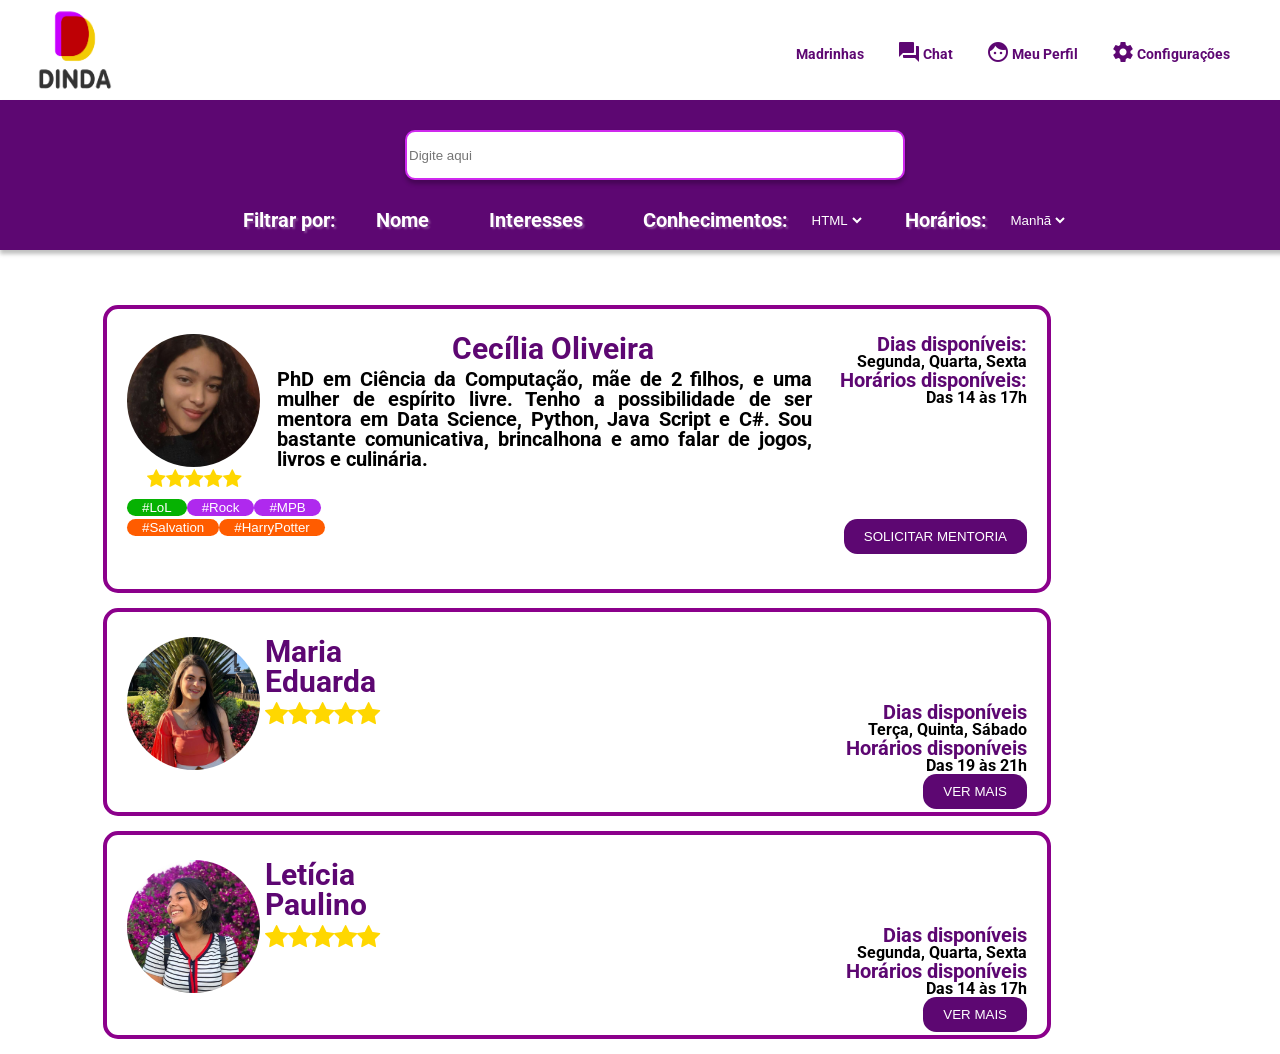
<file: index.html>
<!DOCTYPE html>
<html lang="pt-BR">

<head>
    <meta charset="UTF-8">
    <meta name="viewport" content="width=device-width, initial-scale=1.0">
    <link href="https://fonts.googleapis.com/css2?family=Roboto&display=swap" rel="stylesheet">
    <link rel="stylesheet" href="css/generic/reset.css">
    <link rel="stylesheet" href="css/style.css">
    <link rel="stylesheet" href="css/generic/container.css">
    <link rel="stylesheet" href="https://fonts.googleapis.com/icon?family=Material+Icons">
    <link rel="stylesheet" href="https://cdnjs.cloudflare.com/ajax/libs/font-awesome/4.7.0/css/font-awesome.min.css">
    <title>Dinda</title>
    <script type="text/javascript"></script>
</head>

<body>
    <header class="main-header container">
        <h1><img class="logo" src="img/logo-dinda.png" alt="Logo Dinda"></h1>
        <nav class="menu">
            <a class="action" href="#Madrinhas"><i class="material-icons">supervised_user_circle</i>Madrinhas</a>
            <a class="action" href="#Chat"><i class="material-icons">forum</i>Chat</a>
            <a class="action" href="#Meu-Perfil"><i class="material-icons">face</i>Meu Perfil</a>
            <a class="action" href="#Configuracoes"><i class="material-icons">settings</i>Configurações</a>

        </nav>
    </header>

    <div class="search container">
        <form class="input-box" action="" method="POST">
            <input class="search-box" type="search" name="" id="" placeholder="Digite aqui">
            <!-- <a class="icons" href="#"><i class="material-icons">search</i></a> -->
        </form>
        <div class="search-for">
            <p>Filtrar por: </p>
            <div class="category">
                <a class="category-action" href="#">Nome</a>
                <a class="category-action" href="#">Interesses</a>
                <a class="category-action" href="#">Conhecimentos: </a>
                <select>
                    <option>HTML</option>
                    <option>CSS</option>
                    <option>JS</option>
                    <option>PHP</option>
                    <option>C#</option>
                    <option>Java</option>
                </select>
                <a class="category-action" href="#">Horários: </a>
                <select>
                    <option>Manhã</option>
                    <option>Tarde</option>
                    <option>Noite</option>
                </select>
            </div>
        </div>
    </div>
    <section class="ac_box">
        <div class="ac_box_cont">
            <div class="float-left">
                <img src="img/Dindas-Cecilia.jpeg" alt="Foto Madrinha" id="userimage">
                
            </div>
            <div class="espaco disponible">
                <h3>Dias disponíveis:</h3>
                <h4>Segunda, Quarta, Sexta</h4>
                <h3>Horários disponíveis:</h3>
                <h4>Das 14 às 17h</h4>
            </div>
            

            <div class="name_madrinha">

                <h2>Cecília Oliveira</h2>
                <div class="alinhar-esquerda">
                    <p>PhD em Ciência da Computação, mãe de 2 filhos, e uma mulher de espírito livre.
                    Tenho a possibilidade de ser mentora em Data Science, Python, Java Script e C#.
                    Sou bastante comunicativa, brincalhona e amo falar de jogos, livros e culinária.</p>
                </div>


            </div>

            <article class="star">
                <span class="fa fa-star checked"></span>
                <span class="fa fa-star checked"></span>
                <span class="fa fa-star checked"></span>
                <span class="fa fa-star checked"></span>
                <span class="fa fa-star checked"></span>
            </article>

            
            <div class="interesses">

                <button class="button1">#LoL</button>
                <button class="button2">#Rock</button>
                <button class="button3">#MPB</button>
                <br>
                <button class="button4">#Salvation</button>
                <button class="button5">#HarryPotter</button>
            </div>

            
            <a href="solicitacoes.html"><button class="btn">SOLICITAR MENTORIA</button></a>
            
        </div>

        <div class="ac_box_conta">

            <img src="img/Dindas-Duda.jpeg" alt="Foto Madrinha" id="userimage"></img>

            <div class="nome_madrinha">

                <h2>Maria
                    <br>Eduarda</h2>
                <article>
                    <span class="fa fa-star checked"></span>
                    <span class="fa fa-star checked"></span>
                    <span class="fa fa-star checked"></span>
                    <span class="fa fa-star checked"></span>
                    <span class="fa fa-star checked"></span>
                </article>


            </div>
            <p>
                <h3>Dias disponíveis</h3>
                <h4>Terça, Quinta, Sábado</h4>
                <h3>Horários disponíveis</h3>
                <h4>Das 19 às 21h</h4>
            </p>

            <button class="btn">VER MAIS</button>


        </div>
        <div class="ac_box_conta">
            <img src="img/Dindas-Leticia.jpeg" alt="Foto Madrinha" id="userimage"></img>


            <div class="nome_madrinha float-left">

                <h2>Letícia
                    <br>Paulino</h2>
                <article>
                    <span class="fa fa-star checked"></span>
                    <span class="fa fa-star checked"></span>
                    <span class="fa fa-star checked"></span>
                    <span class="fa fa-star checked"></span>
                    <span class="fa fa-star checked"></span>
                </article>


            </div>
            <div>
                <h3>Dias disponíveis</h3>
                <h4>Segunda, Quarta, Sexta</h4>
                <h3>Horários disponíveis</h3>
                <h4>Das 14 às 17h</h4>
                <button class="btn">VER MAIS</button>
            </div>


        </div>

    </section>


</body>

</html>

</html>
</file>
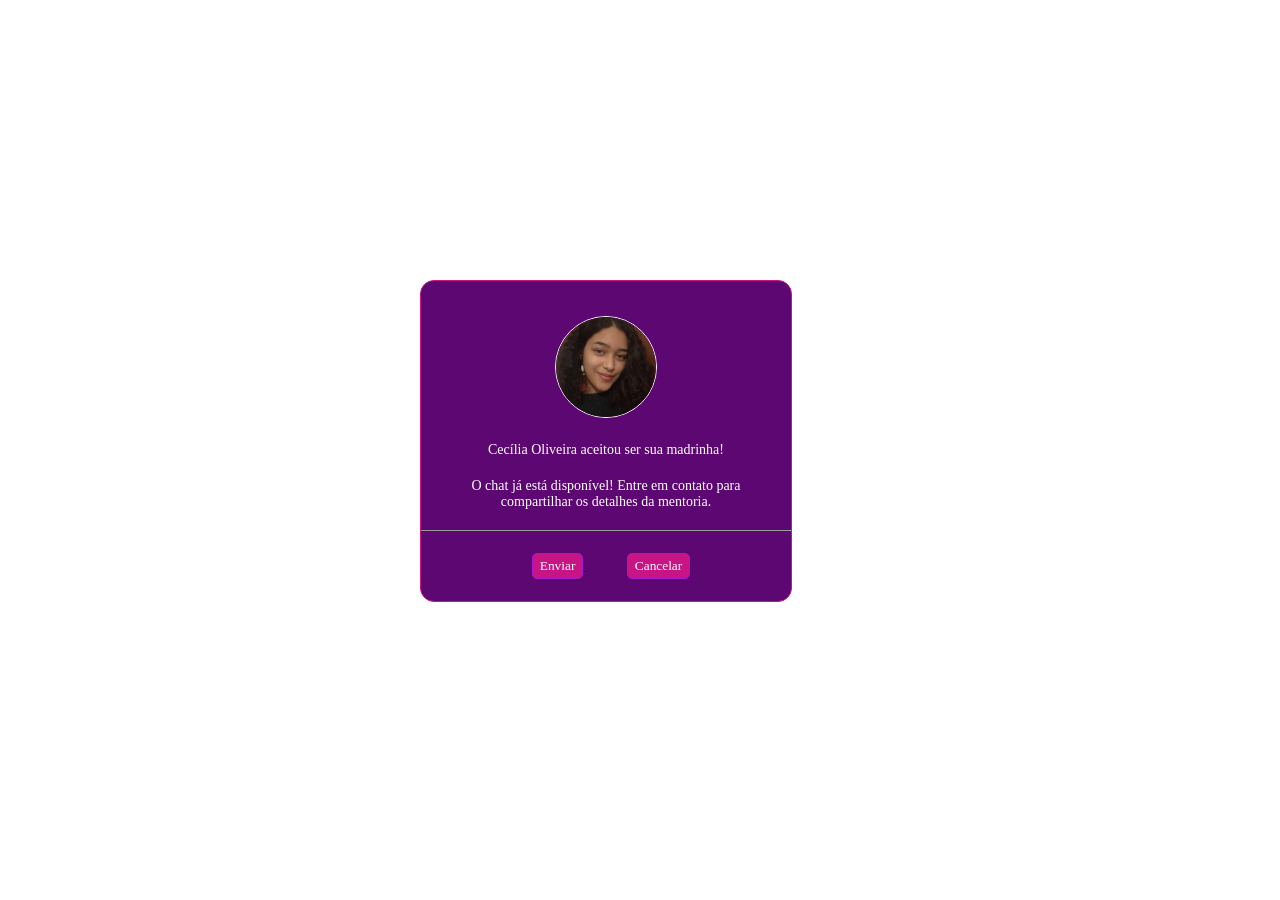
<file: popup.html>
<html>

<head>
    <title>pop-up tela</title>
    <style type="text/css">
        #posiciona {
            position: absolute;
            left: 50%;
            top: 50%;
            width: 370px;
            height: 320px;
            margin-left: -220px;
            margin-top: -170px;
            background-color: #FFF;
            color: #FFF;
            background-color: #5d0772;
            text-align: center;
            z-index: 1000;
            font-family: Verdana;
            font-size: 14px;
            border: 1px solid #C71585;
            border-radius: 1em;
        }
        
        #botao-chat {
            margin: 15px;
        }
        
        #botao-concluir {
            margin: 15px;
        }
        
        .estilo-botao {
            border-radius: 5px;
            text-decoration: none;
            margin-left: 10px;
            margin-top: 15px;
            color: #fff;
            padding: 4px 7px;
            border: 1px solid #a818ce;
            background-color: #C71585;
            font-family: Verdana;
        }
        
        .estilo-botao:hover {
            background-color: #FF1493;
        }
        
        .foto-popup {
            border-radius: 60px;
            margin-top: 35px;
            margin-bottom: 10px;
            border: 1px solid #ffffff;
        }
        
        p {
            margin-left: 15px;
            margin-right: 15px;
            margin-bottom: 20px;
        }
    </style>

    <script>
        function fechar() {
            document.getElementById("posiciona").style.display = 'none';
        }

        function chat() {
            document.getElementById("posiciona").style.display = 'none';
        }
    </script>
</head>


<body>

    <div id="posiciona">
        <img src=img/Dindas-Cecilia.jpeg alt="foto da madrinha" width=100 height=100 class="foto-popup">
        <p>Cecília Oliveira aceitou ser sua madrinha!</p>
        <p>O chat já está disponível! Entre em contato para compartilhar os detalhes da mentoria.</p>

        <hr size=1>

        <div>
            <a id="botao-chat" align=right href="javascript:chat();">
                <button class="estilo-botao">Enviar</button>
            </a>

            <a id="botao-concluir" align=left href="javascript:fechar();">
                <button class="estilo-botao">Cancelar</button>
            </a>

        </div>
    </div>

</body>

</html>
</file>
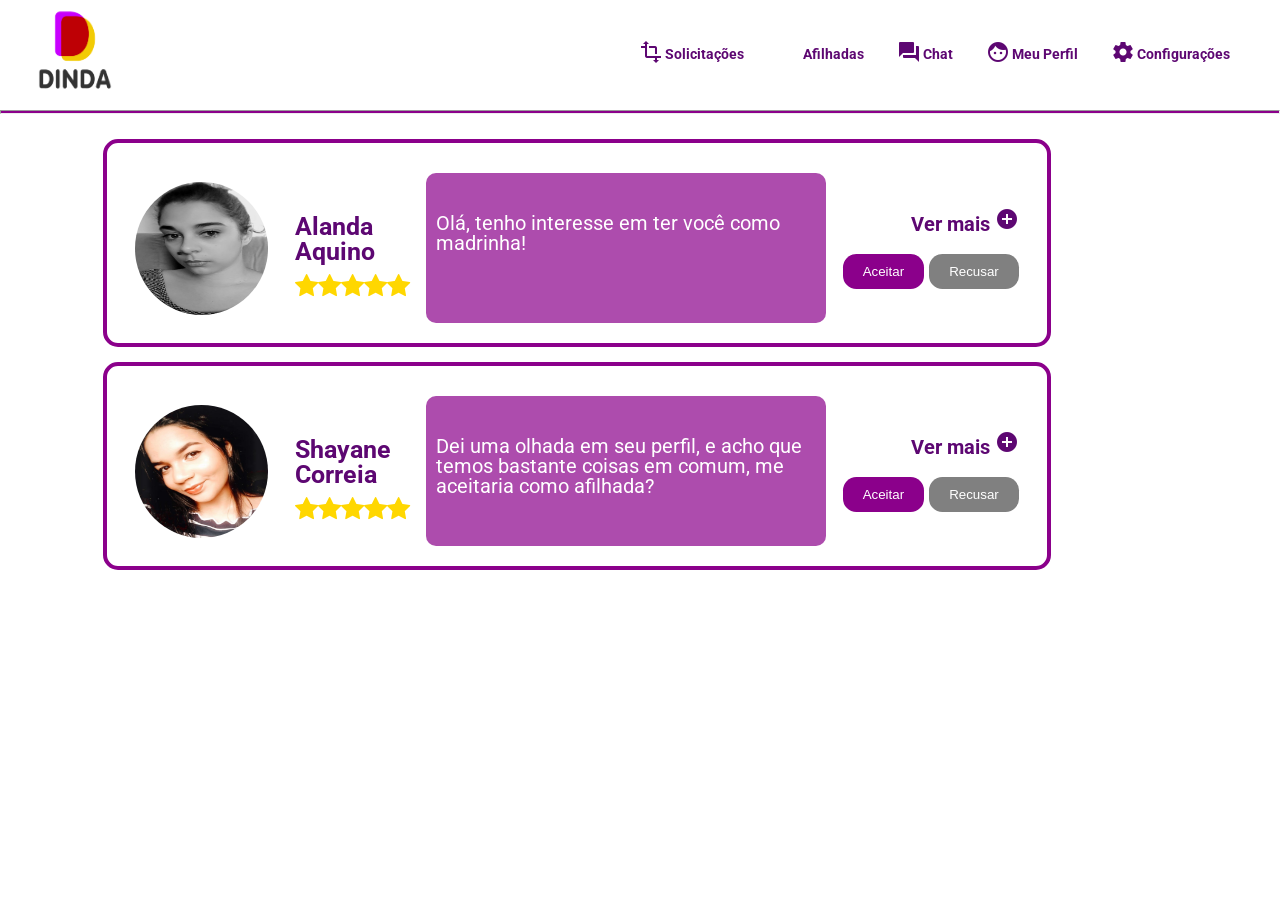
<file: solicitacoes.html>
<!DOCTYPE html>
<html lang="pt-BR">

<head>
    <meta charset="UTF-8">
    <meta name="viewport" content="width=device-width, initial-scale=1.0">
    <link href="https://fonts.googleapis.com/css2?family=Roboto&display=swap" rel="stylesheet">
    <link rel="stylesheet" href="css/generic/reset.css">
    <link rel="stylesheet" href="css/solicitacoes.css">
    <link rel="stylesheet" href="css/generic/container.css">
    <link rel="stylesheet" href="https://fonts.googleapis.com/icon?family=Material+Icons">
    <link rel="stylesheet" href="https://cdnjs.cloudflare.com/ajax/libs/font-awesome/4.7.0/css/font-awesome.min.css">
    <title>Solicitações de Mentoria</title>
    <script type="text/javascript"></script>
</head>

<body>
    <header class="main-header container">
        <h1><img class="logo" src="img/logo-dinda.png" alt="Logo Dinda"></h1>
        <nav class="menu">
            <a class="action" href="#Solicitações"><i class="material-icons">transform</i>Solicitações</a>
            <a class="action" href="#Afilhadas"><i class="material-icons">supervised_user_circle</i>Afilhadas</a>
            <a class="action" href="#Chat"><i class="material-icons">forum</i>Chat</a>
            <a class="action" href="#Meu-Perfil"><i class="material-icons">face</i>Meu Perfil</a>
            <a class="action" href="#Configuracoes"><i class="material-icons">settings</i>Configurações</a>

        </nav>
    </header>

    <hr size=4 class="linha">
    </div>
    <section class="ac_box">

        <div class="ac_box_cont">
            <img src=" img/Alanda.jpg " id="userimage">
            </img>
            <div class="name_afilhada">

                <p>Alanda <br>Aquino</p>
                <article>
                    <span class="fa fa-star checked"></span>
                    <span class="fa fa-star checked"></span>
                    <span class="fa fa-star checked"></span>
                    <span class="fa fa-star checked"></span>
                    <span class="fa fa-star checked"></span>
                </article>

            </div>

            <div class="sent-msg">
                <p>Olá, tenho interesse em ter você como madrinha!</p>
            </div>

            <div>

                <div class="caixa">
                    <a>
                        Ver mais
                        <i class="material-icons ">add_circle</i>
                    </a>
                </div>
    
                <a href="popup.html"><button class="btn btn_act">Aceitar</button></a>
                <button class="btn btn_rec">Recusar</button>
            </div>

            

        </div>

        <div class="ac_box_cont ">
            <img src="img/Shayane.jpg " id="userimage"></img>
            <div class="name_afilhada">
                <p>Shayane <br>Correia</p>
                <article>
                    <span class=" fa fa-star checked "></span>
                    <span class="fa fa-star checked "></span>
                    <span class="fa fa-star checked "></span>
                    <span class="fa fa-star checked "></span>
                    <span class="fa fa-star checked "></span>
                </article>

            </div>

            <div class="sent-msg">
                <p>Dei uma olhada em seu perfil, e acho que temos bastante coisas em comum, me aceitaria como afilhada?</p>
            </div>


            <div>

                <div class="caixa">
                    <a>
                        Ver mais
                        <i class="material-icons ">add_circle</i>
                    </a>
                </div>
                <a href="popup.html"><button class="btn btn_act">Aceitar</button></a>
                <button class="btn btn_rec">Recusar</button>
            </div>

        </div>
    </section>
</body>

</html>
</file>
<file: css/style.css>
body {
    font-family: 'Segoe UI', Roboto, Oxygen, Ubuntu, Cantarell, 'Open Sans', 'Helvetica Neue', sans-serif;
    max-width: 1900px;
    margin: 0 auto;
    font-weight: bold;
    font-size: 20px;
}

.main-header {
    height: 100px;
    font-size: 14px;
    display: flex;
    justify-content: space-between;
}

.main-header .logo {
    width: 120px;
    height: 100px;
}

.menu {
    margin-right: 50px;
}

.menu i {
    vertical-align: text-bottom;
    width: 26px;
    height: 22px;
}

.menu .action {
    display: inline-block;
    color: #5d0772;
    text-decoration: none;
    margin: 35px 10px 8px 10px;
    padding: 5px 5px;
    border-radius: 5px;
}

.menu .action:hover {
    color: white;
    background-color: #CF29EE;
    text-decoration: underline;
    box-shadow: 2px 2px 0 1px #ac03ca;
}

.search {
    background-color: #5d0772;
    width: 100px;
    height: 150px;
    font-weight: bold;
    box-shadow: 0px 4px 4px 0px rgba(0, 0, 0, 0.25);
    text-shadow: 2px 2px 2px rgba(255, 255, 255, 0.25);
    margin-bottom: 2em;
}

.search .input-box {
    padding-top: 30px;
}

.search .search-for {
    display: flex;
    justify-content: center;
    color: #fff;
    padding: 20px 0;
}

.search .search-for p {
    padding: 10px 0;
}

.search .category {
    display: flex;
    justify-content: space-evenly;
}

.search .category .category-action {
    text-decoration: none;
    margin-left: 20px;
    color: #fff;
    padding: 10px 20px;
}

.search .category .category-action:hover {
    color: white;
    background-color: #ac03ca;
    text-decoration: underline;
    box-shadow: 2px 2px 0 1px #8B008B;
    border-radius: 10px;
}

.search .search-box {
    height: 50px;
    width: 500px;
    margin: auto;
    border-radius: 10px;
    box-shadow: 0px 4px 4px 0px rgba(0, 0, 0, 0.25);
    border: 2px solid #CF29EE;
    display: flex;
}


/* clears the 'X' from Internet Explorer */

input[type=search]::-ms-clear {
    display: none;
    width: 0;
    height: 0;
}

input[type=search]::-ms-reveal {
    display: none;
    width: 0;
    height: 0;
}


/* clears the 'X' from Chrome */

input[type="search"]::-webkit-search-decoration,
input[type="search"]::-webkit-search-cancel-button,
input[type="search"]::-webkit-search-results-button,
input[type="search"]::-webkit-search-results-decoration {
    display: none;
}

.ac_box {
    width: 1154px;
    margin: 0 auto;
    overflow: auto;
}

.ac_box_top {
    display: flex;
    line-height: 0;
    border: 2px solid #8B008B;
    border-bottom: none;
    margin-left: 2px;
    height: 7px;
    width: 50%;
    max-width: 500x;
    margin: 0;
    margin-bottom: 15px;
    text-align: center;
}

.ac_box_cont {
    border-left: 4px solid #8B008B;
    border-right: 4px solid #8B008B;
    border-bottom: 4px solid #8B008B;
    border-top: 4px solid #8B008B;
    height: 13em;
    width: 900px;
    padding: 5px 1em;
    border-radius: 15px;
    text-align: right;
    margin: auto;
    margin-top: 15px;
    margin-left: 2em;
    margin-right: auto;
    margin-bottom: 15px;
    padding-top: 15px;
    text-shadow: 0px 0px 1px 0px black;
}

.ac_box_conta {
    border-left: 4px solid #8B008B;
    border-right: 4px solid #8B008B;
    border-bottom: 4px solid #8B008B;
    border-top: 4px solid #8B008B;
    height: 9em;
    width: 900px;
    padding: 5px 1em;
    border-radius: 15px;
    text-align: right;
    margin: auto;
    margin-top: 15px;
    margin-left: 2em;
    margin-right: auto;
    margin-bottom: 15px;
    padding-top: 15px;
    text-shadow: 0px 0px 1px 0px black;
}

label {
    color: white;
    margin-left: auto;
    margin-right: auto;
    display: block;
    text-align: center;
}

.icons {
    color: #8B008B;
    float: center;
    width: 70px;
    height: 70px;
    margin: auto;
}

#userimage {
    height: 133px;
    width: 133px;
    margin: 10px 5px 0px 0px;
    border-radius: 50%;
    float: left;
}

.btn {
    border-radius: 1em;
    background-color: #5d0772;
    cursor: pointer;
    color: white;
    padding: 10px 20px;
    border: 0;
}

.btn:hover {
    color: white;
    background-color: #CF29EE;
    text-decoration: underline;
    box-shadow: 2px 2px 0 1px #ac03ca;
}

.button1 {
    border: 0px;
    border-radius: 1em;
    background-color: #06B202;
    cursor: pointer;
    color: white;
    text-align: left;
    padding-right: 15px;
    padding-left: 15px;
    float: left;
}

.button2 {
    border: 0px;
    border-radius: 1em;
    background-color: #AF29EE;
    cursor: pointer;
    color: white;
    padding-left: 15px;
    padding-right: 15px;
    float: left;
}

.button3 {
    border: 0px;
    border-radius: 1em;
    background-color: #AF29EE;
    cursor: pointer;
    color: white;
    padding-left: 15px;
    padding-right: 15px;
    float: left;
}

.button4 {
    border: 0px;
    border-radius: 1em;
    background-color: #FF5C00;
    cursor: pointer;
    color: white;
    padding-left: 15px;
    padding-right: 15px;
    float: left;
}

.button5 {
    border: 0px;
    border-radius: 1em;
    background-color: #FF5C00;
    cursor: pointer;
    color: white;
    padding-left: 15px;
    padding-right: 15px;
    float: left;
}

.name_madrinha {
    text-align: center;
    font-size: 20px;
}

.nome_madrinha {
    text-align: left;
    font-size: 25px;
}

select {
    color: white;
    background-color: #5d0772;
    border: 0px;
}

h3 {
    color: #5d0772;
}

h4 {
    font-size: medium;
}

h2 {
    color: #5d0772;
    font-size: 30px;
    margin-bottom: 5px;
    margin-top: 10px;
}

.checked {
    color: #ffd700;
    float: left;
}

.espaco {
    margin-top: 10px;
    float: right;
}

.foat-left {
    float: left;
}

.star {
    margin-left: 20px;
}

.interesses {
    margin-top: 30px;
}

.disponible {
    margin-bottom: 50px;
}

.alinhar-esquerda {
    text-align: justify;
    padding-left: 150px;
    padding-right: 215px;
}
</file>
<file: css/generic/container.css>
.container {
    margin-left: auto;
    margin-right: auto;
    padding-left: 15px;
    padding-right: 15px;
    width: 100%;
}
</file>
<file: css/solicitacoes.css>
body {
    font-family: 'Segoe UI', Roboto, Oxygen, Ubuntu, Cantarell, 'Open Sans', 'Helvetica Neue', sans-serif;
    width: 100%;
    margin: 0 auto;
    font-weight: bold;
    font-size: 20px;
}

.main-header {
    height: 100px;
    font-size: 14px;
    display: flex;
    justify-content: space-between;
}

.main-header .logo {
    width: 120px;
    height: 100px;
}

.menu {
    margin-right: 50px;
}

.menu i {
    vertical-align: text-bottom;
    width: 26px;
    height: 22px;
}

.menu .action {
    display: inline-block;
    color: #5d0772;
    text-decoration: none;
    margin: 35px 10px 8px 10px;
    padding: 5px 5px;
    border-radius: 5px;
}

.menu .action:hover {
    color: white;
    background-color: #CF29EE;
    text-decoration: underline;
    box-shadow: 2px 2px 0 1px #ac03ca;
}

.ac_box {
    width: 1154px;
    margin: 0 auto;
    overflow: auto;
}

.ac_box_top {
    display: flex;
    line-height: 0;
    border: 2px solid #8B008B;
    border-bottom: none;
    margin-left: 2px;
    height: 7px;
    width: 50%;
    max-width: 500x;
    margin: 0;
    margin-bottom: 15px;
    text-align: center;
}

.ac_box_cont {
    border: 4px solid #8B008B;
    height: 9em;
    width: 900px;
    padding: 5px 1em;
    border-radius: 15px;
    text-align: right;
    margin: auto;
    margin-top: 15px;
    margin-left: 2em;
    margin-right: auto;
    margin-bottom: 15px;
    padding-top: 15px;
    text-shadow: 0px 0px 1px 0px black;
    display: flex;
    justify-content: space-around;
    align-items: center;
}

label {
    color: white;
    margin-left: auto;
    margin-right: auto;
    display: block;
    text-align: center;
}

.icons {
    color: #8B008B;
    position: absolute;
    width: 70px;
    height: 70px;
    margin: auto;
}

#userimage {
    height: 133px;
    width: 133px;
    margin-right: 10px;
    border-radius: 50%;
    float: left;
}

.btn_rec {
    text-align: center;
    border-radius: 1em;
    background-color: #808080;
    cursor: pointer;
    color: white;
}

.btn_rec:hover {
    color: white;
    background-color: #CF29EE;
    text-decoration: underline;
    box-shadow: 2px 2px 0 1px #ac03ca;
}

.btn_act {
    float: center;
    border-radius: 1em;
    background-color: #8B008B;
    cursor: pointer;
    color: white;
}

.btn_act:hover {
    color: white;
    background-color: #CF29EE;
    text-decoration: underline;
    box-shadow: 2px 2px 0 1px #ac03ca;
}

.linha {
    background-color: #8B008B;
}

.name_afilhada {
    text-align: left;
    font-size: 25px;
    color: #5d0772;
    margin-top: 17px;
}

.sent-msg {
    display: flex;
    width: 400px;
    height: 150px;
    background-color: rgba(139, 0, 139, 0.700);
    border-radius: 10px;
    color: #fff;
    text-align: left;
}

.sent-msg p {
    margin: 40px 10px;
    vertical-align: middle;
    font-weight: 400;
}

.caixa {
    color: #5d0772;
    margin-bottom: 20px;
}

.checked {
    color: #ffd700;
    float: left;
}

.meio {
    text-align: center;
    font-size: small;
}

textarea {
    position: absolute;
    margin-right: -50%;
    left: 50%;
    display: block;
    width: 350px;
    height: 80px;
    border: 0px;
    background-color: #ffc7fe;
}

p {
    padding-bottom: 10px;
}

.btn {
    padding: 10px 20px;
    border: 0;
}
</file>
